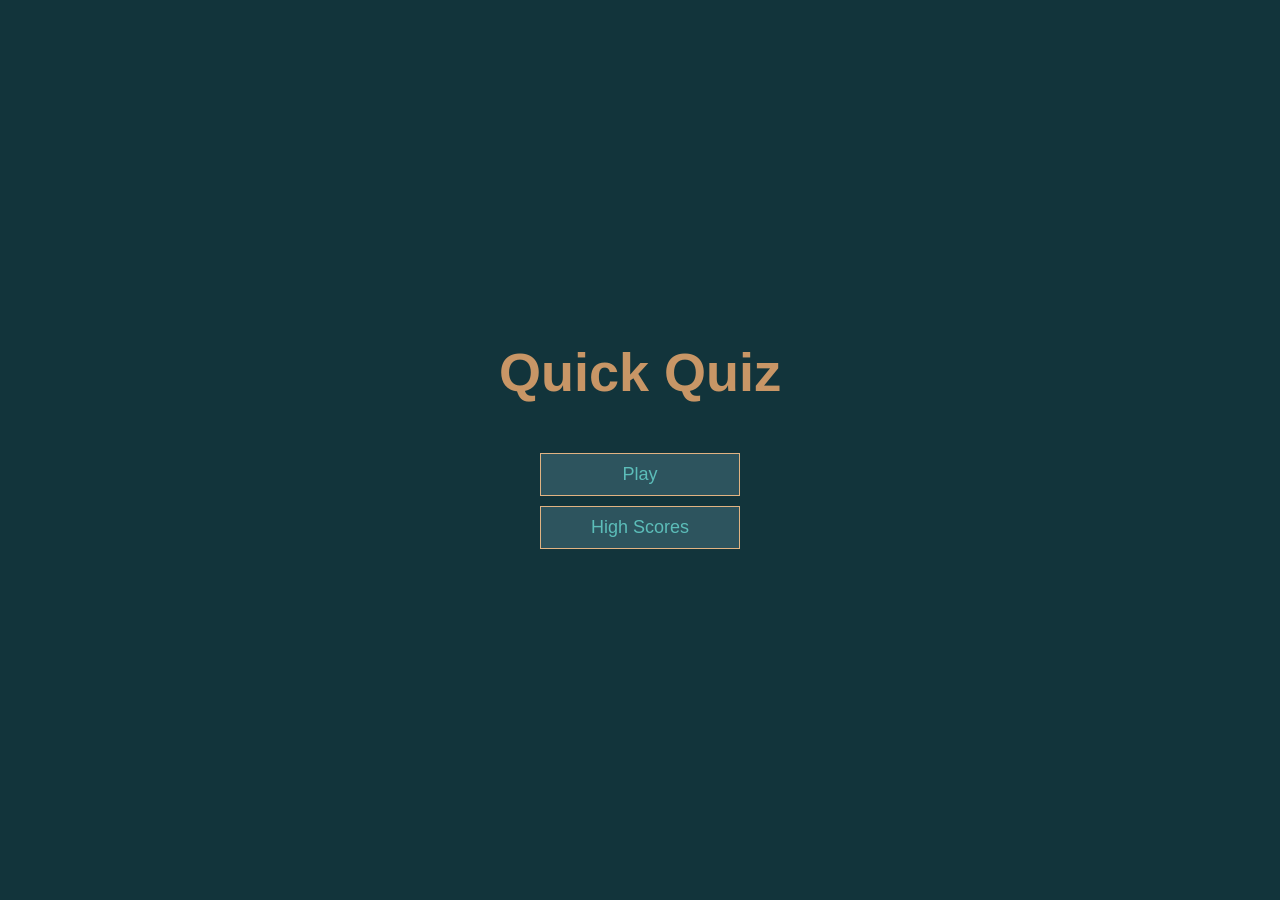
<file: index.html>
<!doctype html>
<html lang="en">
  <head>
    <meta charset="UTF-8" />
    <meta name="viewport" content="width=device-width, initial-scale=1.0" />
    <title>kvizApp</title>
    <link rel="stylesheet" href="app.css" />
  </head>
  <body>
    <div class="container">
      <div id="home" class="flex-center flex-column">
        <h1>Quick Quiz</h1>
        <a href="game.html" class="btn">Play</a>
        <a href="highscores.html" class="btn">High Scores</a>
      </div>
    </div>
  </body>
</html>
</file>
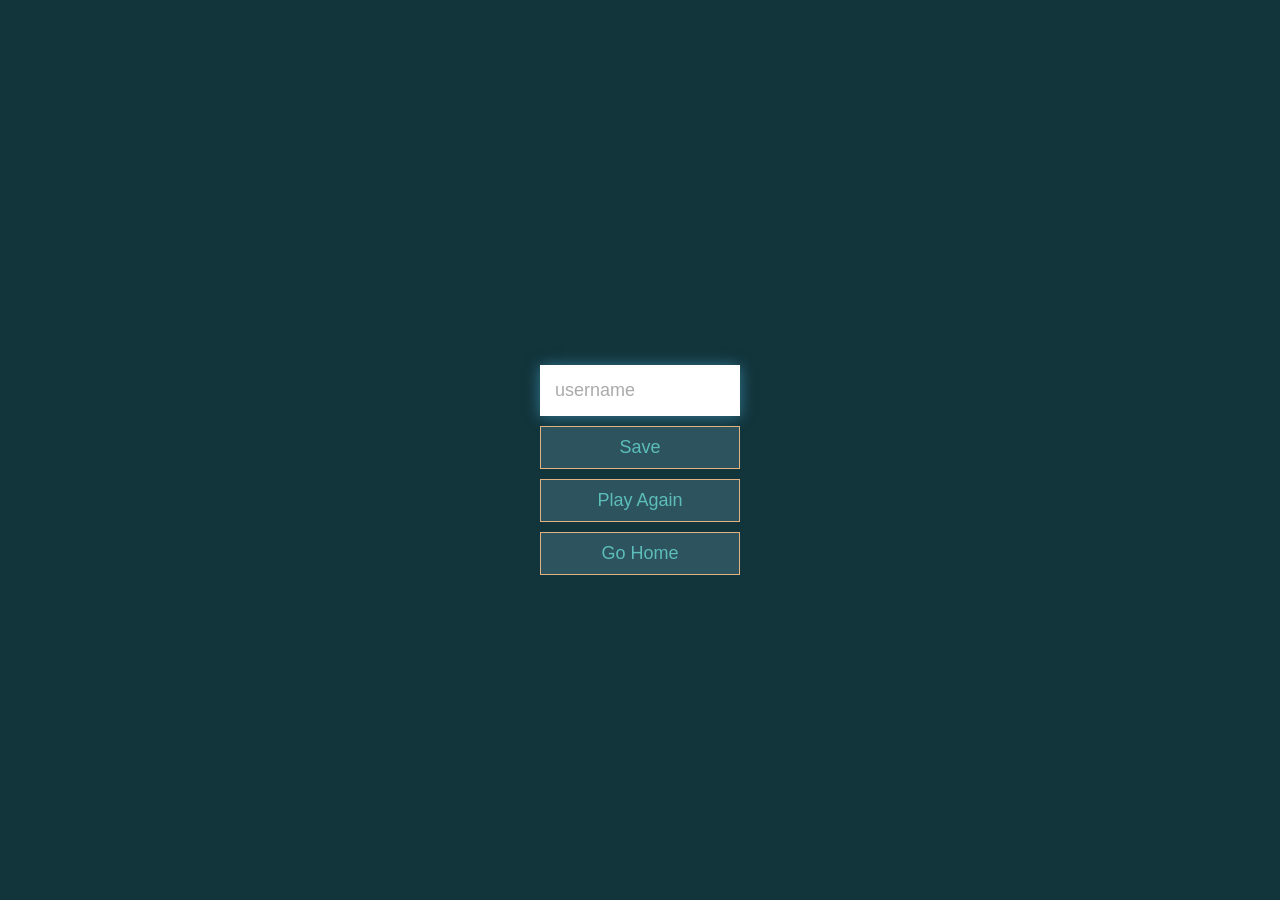
<file: end.html>
<!doctype html>
<html lang="en">
  <head>
    <meta charset="UTF-8" />
    <meta name="viewport" content="width=device-width, initial-scale=1.0" />
    <title>Congrats!</title>
    <link rel="stylesheet" href="app.css" />
  </head>
  <body>
    <div class="container">
      <div id="end" class="flex-center flex-column">
        <h1 id="finalScore"></h1>
        <form>
          <input
            type="text"
            name="username"
            id="username"
            placeholder="username"
          />
          <button
            type="submit"
            class="btn"
            id="saveScoreBtn"
            onClick="saveHighScore(event)"
            disabled
          >
            Save
          </button>
        </form>
        <a class="btn" href="game.html">Play Again</a>
        <a class="btn" href="index.html">Go Home</a>
      </div>
    </div>
    <script src="end.js"></script>
  </body>
</html>
</file>
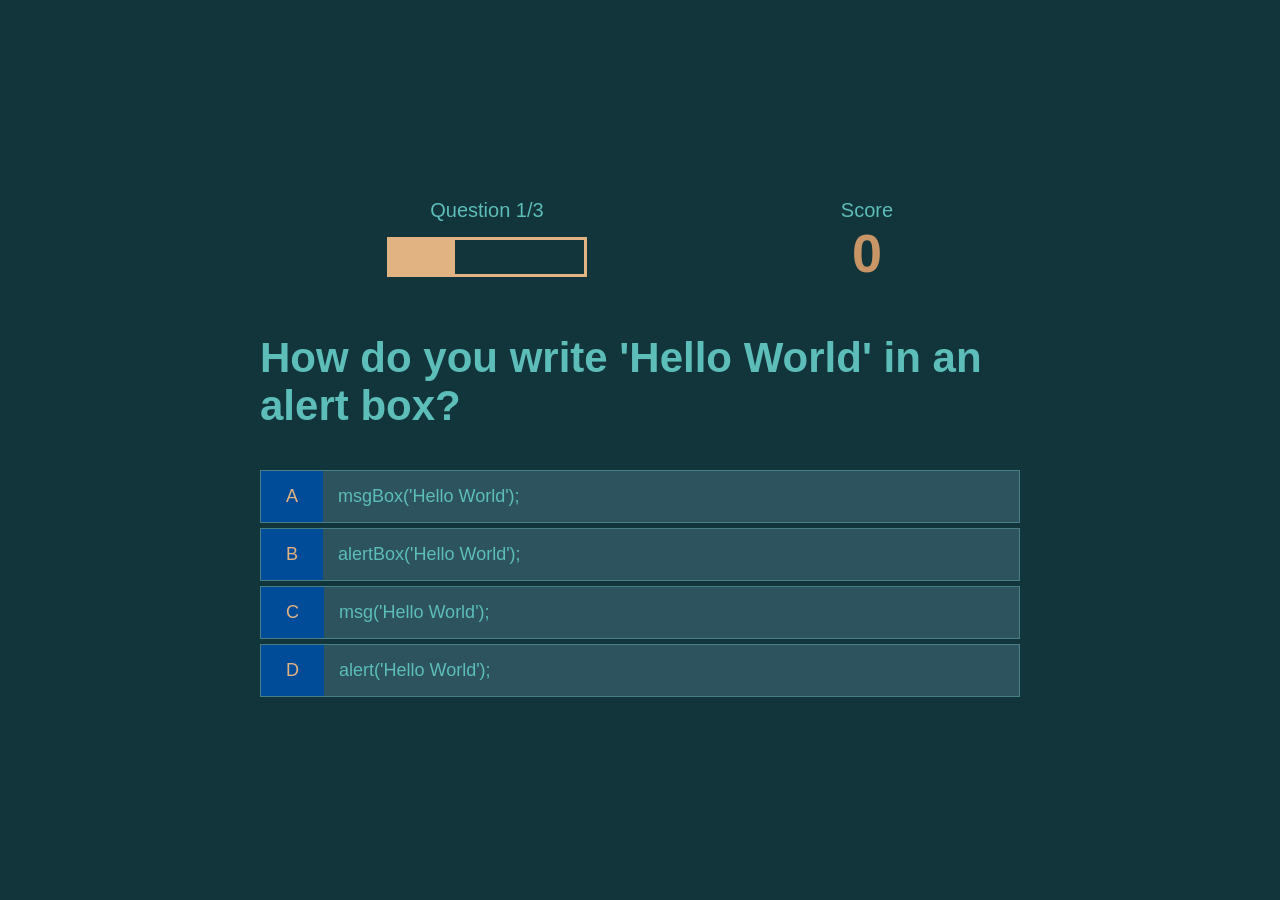
<file: game.html>
<!doctype html>
<html lang="en">
  <head>
    <meta charset="UTF-8" />
    <meta name="viewport" content="width=device-width, initial-scale=1.0" />
    <title>Quick quiz - Paly</title>
    <link rel="stylesheet" href="app.css" />
    <link rel="stylesheet" href="game.css" />
  </head>
  <body>
    <div class="container">
      <div id="loader"></div>
      <div id="game" class="justify-center flex-column hidden">
        <div id="hud">
          <div class="hud-item">
            <p id="progressText" class="hud-prefix">Question</p>
            <div id="progressBar">
              <div id="progressBarFull"></div>
            </div>
          </div>
          <div class="hud-item">
            <p class="hud-prefix">Score</p>
            <h1 class="hud-main-text" id="score">0</h1>
          </div>
        </div>
        <h2 id="question"></h2>
        <div class="choice-container">
          <p class="choice-prefix">A</p>
          <p class="choice-text" data-number="1"></p>
        </div>
        <div class="choice-container">
          <p class="choice-prefix">B</p>
          <p class="choice-text" data-number="2"></p>
        </div>
        <div class="choice-container">
          <p class="choice-prefix">C</p>
          <p class="choice-text" data-number="3"></p>
        </div>
        <div class="choice-container">
          <p class="choice-prefix">D</p>
          <p class="choice-text" data-number="4"></p>
        </div>
      </div>
    </div>
    <script src="game.js"></script>
  </body>
</html>
</file>
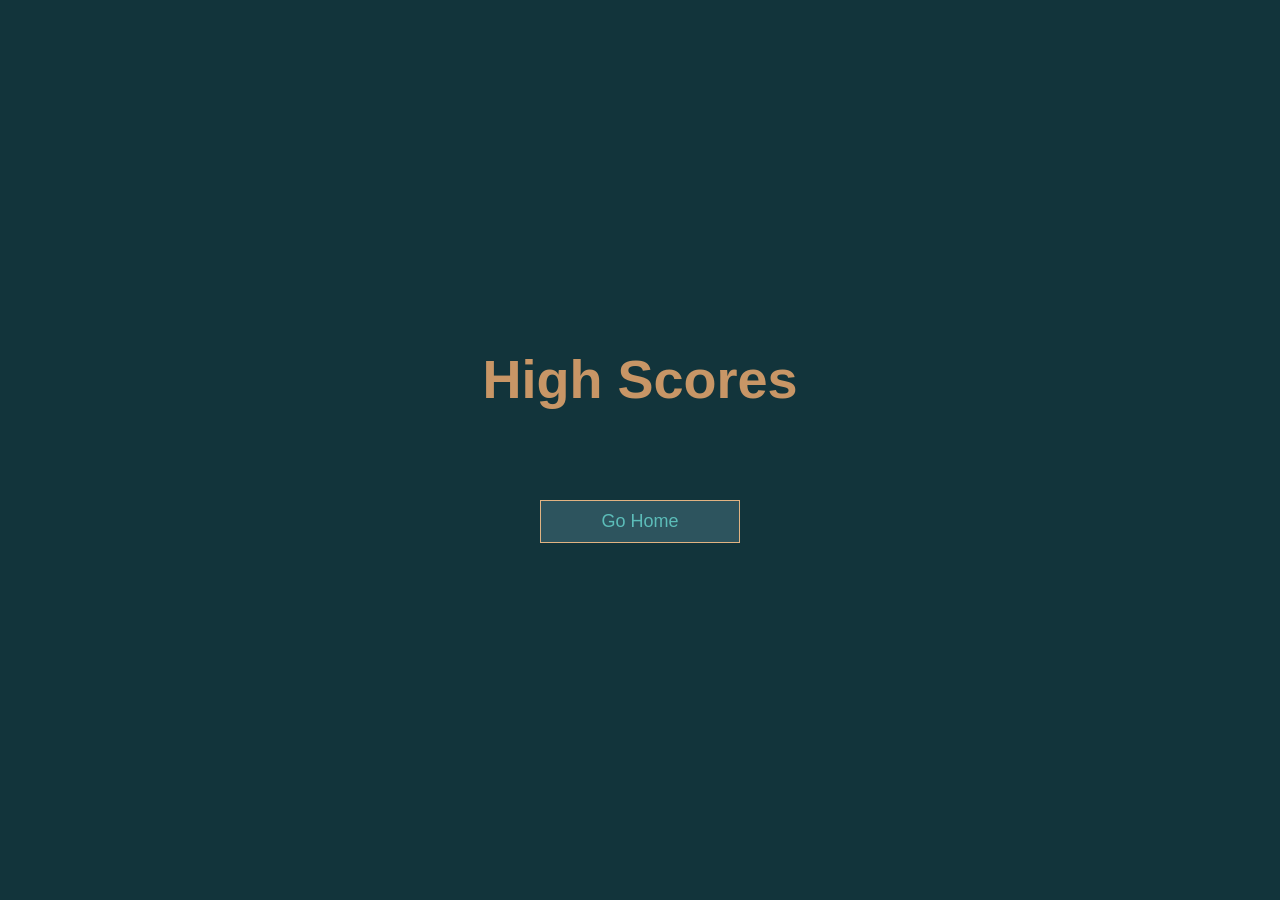
<file: highscores.html>
<!doctype html>
<html lang="en">
  <head>
    <meta charset="UTF-8" />
    <meta name="viewport" content="width=device-width, initial-scale=1.0" />
    <title>High Scores</title>
    <link rel="stylesheet" href="app.css" />
    <link rel="stylesheet" href="highscores.css" />
  </head>
  <body>
    <div class="container">
      <div id="highScores" class="flex-center flex-column">
        <h1 id="finalScore">High Scores</h1>
        <ul id="highScoresList"></ul>
        <a href="index.html" class="btn">Go Home</a>
      </div>
    </div>
    <script src="highscores.js"></script>
  </body>
</html>
</file>
<file: app.css>
:root {
  background-color: #12343b;
  font-size: 62.5%;
}
* {
  box-sizing: border-box;
  font-family: Arial, Helvetica, sans-serif;
  margin: 0;
  padding: 0;
  color: #5cbdb9;
}
h1,
h2,
h3,
h4 {
  margin-bottom: 1rem;
}
h1 {
  font-size: 5.4rem;
  color: #c89666;
  margin-bottom: 5rem;
}
h1 > span {
  font-size: 2.4rem;
  font-weight: 500;
}
h2 {
  font-size: 4.2rem;
  margin-bottom: 4rem;
  font-weight: 700;
}
h3 {
  font-size: 2.8rem;
  font-weight: 500;
}
/* utilities */
.container {
  width: 100vw;
  height: 100vh;
  display: flex;
  justify-content: center;
  align-items: center;
  max-width: 80rem;
  margin: 0 auto;
  padding: 2rem;
}
.container > * {
  width: 100%;
}
.flex-column {
  display: flex;
  flex-direction: column;
}
.flex-center {
  justify-content: center;
  align-items: center;
}
.justify-center {
  justify-content: center;
}
.text-center {
  justify-content: center;
}
.hidden {
  display: none;
}
/* buttons */
.btn {
  font-size: 1.8rem;
  padding: 1rem 0;
  width: 20rem;
  text-align: center;
  border: 0.1rem solid #e1b382;
  margin-bottom: 1rem;
  text-decoration: none;
  color: #5cbdb9;
  background-color: #2d545e;
}
.btn:hover {
  cursor: pointer;
  box-shadow: 0 0.4rem 1.4rem 0 rgba(86, 185, 235, 0.5);
  transform: translateY(-0.1rem);
  transition: transform 150ms;
}
.btn[disabled]:hover {
  cursor: not-allowed;
  box-shadow: none;
  transform: none;
}
/* forms */
form {
  width: 100%;
  display: flex;
  flex-direction: column;
  align-items: center;
}
input {
  margin-bottom: 1rem;
  width: 20rem;
  padding: 1.5rem;
  font-size: 1.8rem;
  border: none;
  box-shadow: 0 0.1rem 1.4rem 0 rgba(86, 185, 235, 0.5);
}
input::placeholder {
  color: #aaa;
}
</file>
<file: game.css>
.choice-container {
  display: flex;
  margin-bottom: 0.5rem;
  width: 100%;
  font-size: 1.8rem;
  border: 0.1rem solid rgb(153, 255, 255, 0.25);
  background-color: #2d545e;
}
.choice-container:hover {
  cursor: pointer;
  box-shadow: 0 0.4rem 1.4rem 0 rgba(86, 185, 235, 0.5);
  transition: transform 150ms;
}
.choice-prefix {
  padding: 1.5rem 2.5rem;
  background-color: rgb(0, 76, 153);
  color: #e1b382;
}
.choice-text {
  padding: 1.5rem;
  width: 100%;
}
.correct {
  background-color: #28a745;
}
.incorrect {
  background-color: #dc3545;
}
/* hud */
#hud {
  display: flex;
  justify-content: space-around;
}
.hud-prefix {
  text-align: center;
  font-size: 2rem;
}
.hud-main-text {
  text-align: center;
}
#progressBar {
  width: 20rem;
  height: 4rem;
  border: 0.38rem solid #e1b382;
  margin-top: 1.5rem;
}
#progressBarFull {
  height: 3.4rem;
  background-color: #e1b382;
  width: 50%;
  transition: width 0.3s ease;
}
/* loader */
#loader {
  border: 1.6rem solid #5cbdb9;
  border-radius: 50%;
  border-top: 1.6rem solid #e1b382;
  width: 12rem;
  height: 12rem;
  animation: spin 1.3s linear infinite;
}
@keyframes spin {
  0% {
    transform: rotate(0deg);
  }
  100% {
    transform: rotate(360deg);
  }
}
</file>
<file: highscores.css>
#highScoresList {
  list-style: none;
  padding-left: 0;
  margin-bottom: 4rem;
}
.high-score {
  font-size: 2.8rem;
  margin-bottom: 0.5rem;
}
.high-score:hover {
  transform: scale(1.025);
}
</file>
